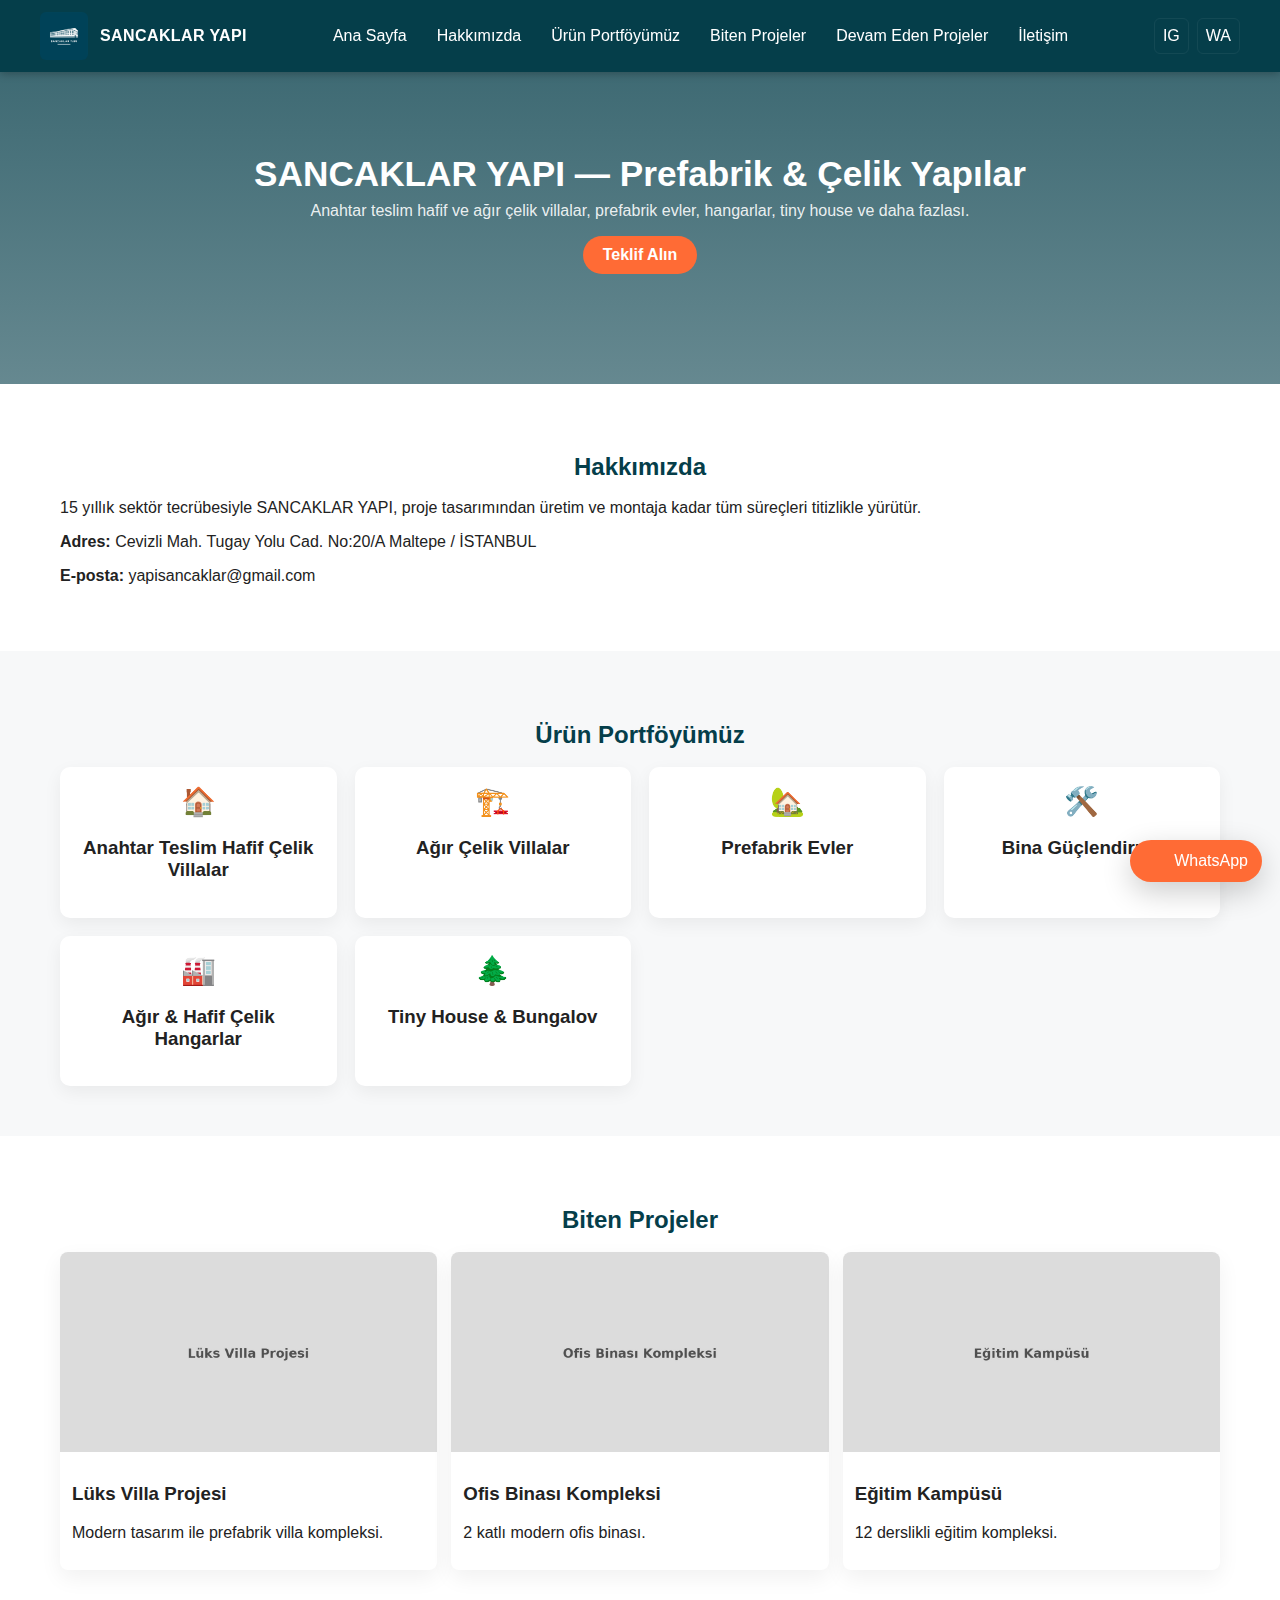
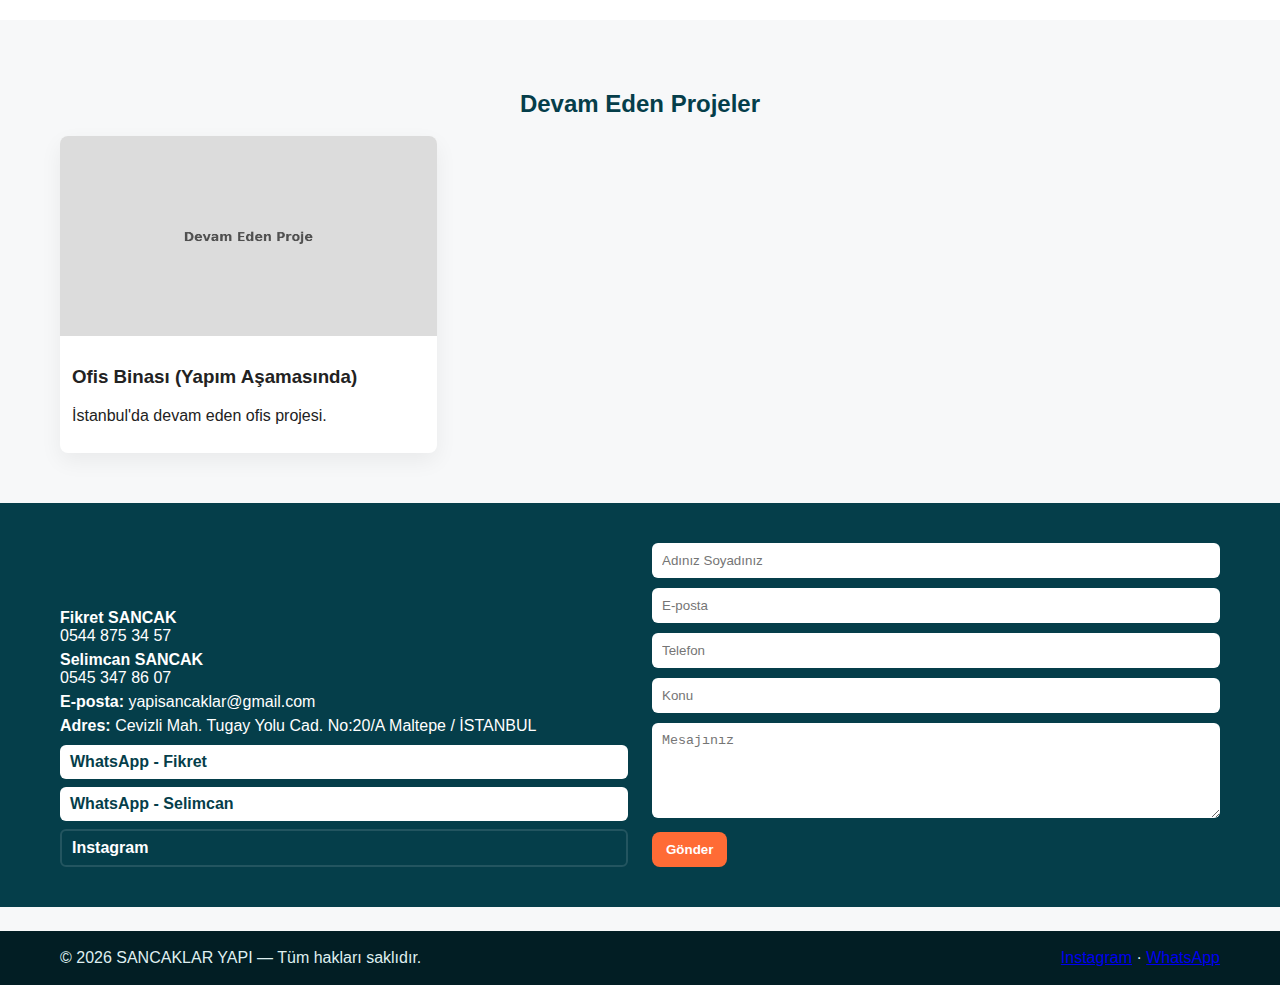
<file: sancaklar_site/index.html>
<!DOCTYPE html>
<html lang="tr">
<head>
  <meta charset="utf-8" />
  <meta name="viewport" content="width=device-width,initial-scale=1" />
  <title>SANCAKLAR YAPI - Prefabrik & Çelik Yapılar</title>
  <meta name="description" content="SANCAKLAR YAPI - Anahtar teslim hafif/ ağır çelik villalar, prefabrik evler, bina güçlendirme, hangarlar, tiny house, bungalov.">
  <link rel="stylesheet" href="assets/style.css">
</head>
<body>
  <header class="site-header">
    <div class="container header-inner">
      <div class="brand">
        <img src="assets/logo.jpg" alt="SANCAKLAR YAPI Logo" class="logo" />
        <div class="logo-text">SANCAKLAR YAPI</div>
      </div>
      <nav>
        <ul class="nav-links" id="navLinks">
          <li><a href="#home">Ana Sayfa</a></li>
          <li><a href="#about">Hakkımızda</a></li>
          <li><a href="#products">Ürün Portföyümüz</a></li>
          <li><a href="#completed">Biten Projeler</a></li>
          <li><a href="#ongoing">Devam Eden Projeler</a></li>
          <li><a href="#contact">İletişim</a></li>
        </ul>
      </nav>
      <div class="social">
        <a href="https://www.instagram.com/" target="_blank" rel="noopener" aria-label="Instagram" class="social-link">IG</a>
        <a href="https://wa.me/905448753457" target="_blank" rel="noopener" aria-label="WhatsApp Fikret" class="social-link">WA</a>
      </div>
      <button id="mobileToggle" class="mobile-toggle" aria-label="Menu">☰</button>
    </div>
  </header>

  <main>
    <section id="home" class="hero">
      <div class="container hero-inner">
        <h1>SANCAKLAR YAPI — Prefabrik & Çelik Yapılar</h1>
        <p>Anahtar teslim hafif ve ağır çelik villalar, prefabrik evler, hangarlar, tiny house ve daha fazlası.</p>
        <a class="cta" href="#contact">Teklif Alın</a>
      </div>
    </section>

    <section id="about" class="section">
      <div class="container">
        <h2>Hakkımızda</h2>
        <p>15 yıllık sektör tecrübesiyle SANCAKLAR YAPI, proje tasarımından üretim ve montaja kadar tüm süreçleri titizlikle yürütür.</p>
        <p><strong>Adres:</strong> Cevizli Mah. Tugay Yolu Cad. No:20/A Maltepe / İSTANBUL</p>
        <p><strong>E-posta:</strong> yapisancaklar@gmail.com</p>
      </div>
    </section>

    <section id="products" class="section light">
      <div class="container">
        <h2>Ürün Portföyümüz</h2>
        <div class="grid services">
          <div class="card"><div class="icon">🏠</div><h3>Anahtar Teslim Hafif Çelik Villalar</h3></div>
          <div class="card"><div class="icon">🏗️</div><h3>Ağır Çelik Villalar</h3></div>
          <div class="card"><div class="icon">🏡</div><h3>Prefabrik Evler</h3></div>
          <div class="card"><div class="icon">🛠️</div><h3>Bina Güçlendirme</h3></div>
          <div class="card"><div class="icon">🏭</div><h3>Ağır & Hafif Çelik Hangarlar</h3></div>
          <div class="card"><div class="icon">🌲</div><h3>Tiny House & Bungalov</h3></div>
        </div>
      </div>
    </section>

    <section id="completed" class="section">
      <div class="container">
        <h2>Biten Projeler</h2>
        <div class="projects-grid">
          <article class="project-card">
            <img src="assets/projects/project1.jpg" alt="Lüks Villa Projesi" />
            <div class="info"><h3>Lüks Villa Projesi</h3><p>Modern tasarım ile prefabrik villa kompleksi.</p></div>
          </article>
          <article class="project-card">
            <img src="assets/projects/project2.jpg" alt="Ofis Binası Kompleksi" />
            <div class="info"><h3>Ofis Binası Kompleksi</h3><p>2 katlı modern ofis binası.</p></div>
          </article>
          <article class="project-card">
            <img src="assets/projects/project3.jpg" alt="Eğitim Kampüsü" />
            <div class="info"><h3>Eğitim Kampüsü</h3><p>12 derslikli eğitim kompleksi.</p></div>
          </article>
        </div>
      </div>
    </section>

    <section id="ongoing" class="section light">
      <div class="container">
        <h2>Devam Eden Projeler</h2>
        <div class="projects-grid">
          <article class="project-card">
            <img src="assets/projects/project4.jpg" alt="Devam Eden Proje" />
            <div class="info"><h3>Ofis Binası (Yapım Aşamasında)</h3><p>İstanbul'da devam eden ofis projesi.</p></div>
          </article>
        </div>
      </div>
    </section>

    <section id="contact" class="section contact">
      <div class="container contact-inner">
        <div class="contact-info">
          <h2>İletişim</h2>
          <p><strong>Fikret SANCAK</strong><br>0544 875 34 57</p>
          <p><strong>Selimcan SANCAK</strong><br>0545 347 86 07</p>
          <p><strong>E-posta:</strong> yapisancaklar@gmail.com</p>
          <p><strong>Adres:</strong> Cevizli Mah. Tugay Yolu Cad. No:20/A Maltepe / İSTANBUL</p>
          <div class="contact-actions">
            <a href="https://wa.me/905448753457" target="_blank" class="btn">WhatsApp - Fikret</a>
            <a href="https://wa.me/905453478607" target="_blank" class="btn">WhatsApp - Selimcan</a>
            <a href="https://www.instagram.com/" target="_blank" class="btn outline">Instagram</a>
          </div>
        </div>
        <form class="contact-form" id="contactForm" onsubmit="return false;">
          <input name="name" placeholder="Adınız Soyadınız" required />
          <input name="email" placeholder="E-posta" type="email" required />
          <input name="phone" placeholder="Telefon" />
          <input name="subject" placeholder="Konu" required />
          <textarea name="message" placeholder="Mesajınız" rows="5" required></textarea>
          <button class="btn primary" onclick="submitForm()">Gönder</button>
        </form>
      </div>
    </section>
  </main>

  <footer class="site-footer">
    <div class="container">
      <div class="footer-inner">
        <div>© <span id="year"></span> SANCAKLAR YAPI — Tüm hakları saklıdır.</div>
        <div class="footer-social">
          <a href="https://www.instagram.com/" target="_blank">Instagram</a> ·
          <a href="https://wa.me/905448753457" target="_blank">WhatsApp</a>
        </div>
      </div>
    </div>
  </footer>

  <!-- Floating quick WhatsApp button -->
  <a class="whatsapp-float" href="https://wa.me/905448753457" target="_blank" aria-label="WhatsApp Hemen">
    <svg width="22" height="22" viewBox="0 0 24 24" fill="none" aria-hidden="true"><path d="M20.5 3.5L3.5 20.5" stroke="#fff" stroke-width="0"/></svg>
    <span>WhatsApp</span>
  </a>

  <script>
    document.getElementById('year').textContent = new Date().getFullYear();
    // mobile nav
    document.getElementById('mobileToggle').addEventListener('click', function(){
      document.getElementById('navLinks').classList.toggle('active');
    });

    function submitForm(){
      alert('Mesajınız gönderildi! (Demo). Gerçek gönderim için backend veya FormService bağlanmalı.');
      document.getElementById('contactForm').reset();
    }
  </script>
</body>
</html>
</file>
<file: sancaklar_site/assets/style.css>
/* Simple clean CSS for Sancaklar Yapı demo */
:root{
  --primary:#ff6b35;
  --dark:#053e4a;
  --muted:#7b8b8e;
  --bg:#f7f8f9;
  --white:#ffffff;
}
*{box-sizing:border-box}
html,body{height:100%}
body{font-family:Arial,Helvetica,sans-serif;margin:0;color:#222;background:var(--bg);-webkit-font-smoothing:antialiased}
.container{max-width:1200px;margin:0 auto;padding:0 20px}
.site-header{position:fixed;top:0;left:0;width:100%;background:var(--dark);color:var(--white);z-index:40;box-shadow:0 2px 8px rgba(0,0,0,.25)}
.header-inner{display:flex;align-items:center;justify-content:space-between;padding:12px 0}
.brand{display:flex;align-items:center;gap:12px}
.brand .logo{height:48px;display:block;border-radius:6px}
.logo-text{font-weight:700;letter-spacing:.4px}
.nav-links{display:flex;gap:14px;list-style:none;margin:0;padding:0}
.nav-links li a{color:var(--white);text-decoration:none;padding:8px;border-radius:6px;display:block}
.nav-links li a:hover{background:rgba(255,255,255,.06)}
.social{display:flex;gap:8px;align-items:center}
.social-link{color:var(--white);text-decoration:none;padding:8px;border-radius:6px;background:transparent;border:1px solid rgba(255,255,255,.06)}
.mobile-toggle{display:none;background:transparent;border:0;color:var(--white);font-size:20px;padding:6px}

/* Hero */
.hero{background-image:linear-gradient(180deg,rgba(5,62,74,.8),rgba(5,62,74,.6));color:#fff;padding:90px 0 70px;text-align:center}
.hero-inner{padding:40px}
.hero h1{font-size:2.2rem;margin-bottom:8px}
.hero p{max-width:800px;margin:8px auto 16px;color:rgba(255,255,255,.9)}
.cta{display:inline-block;background:var(--primary);color:#fff;padding:10px 20px;border-radius:999px;text-decoration:none;font-weight:700}

/* Sections */
.section{padding:50px 0;background:var(--white)}
.section.light{background:var(--bg)}
.section h2{text-align:center;color:var(--dark);margin-bottom:18px}

/* Services grid */
.grid{display:grid;gap:18px}
.services{grid-template-columns:repeat(auto-fill,minmax(220px,1fr))}
.card{background:#fff;padding:18px;border-radius:10px;box-shadow:0 6px 18px rgba(0,0,0,.06);text-align:center}
.card .icon{font-size:28px;margin-bottom:10px}

/* Projects */
.projects-grid{display:grid;grid-template-columns:repeat(auto-fill,minmax(280px,1fr));gap:14px}
.project-card{background:#fff;border-radius:8px;overflow:hidden;box-shadow:0 8px 22px rgba(0,0,0,.06)}
.project-card img{width:100%;height:200px;object-fit:cover;display:block}
.project-card .info{padding:12px}

/* Contact */
.contact{background:var(--dark);color:#fff;padding:40px 0}
.contact-inner{display:grid;grid-template-columns:1fr 1fr;gap:24px}
.contact-info p{margin:6px 0}
.contact-actions{display:flex;flex-direction:column;gap:8px;margin-top:10px}
.btn{display:inline-block;background:#fff;color:var(--dark);padding:8px 10px;border-radius:6px;text-decoration:none;font-weight:700}
.btn.outline{background:transparent;color:#fff;border:2px solid rgba(255,255,255,.12)}
.btn.primary{background:var(--primary);color:#fff;border:0;padding:10px 14px;border-radius:8px}
.contact-form input, .contact-form textarea{width:100%;padding:10px;border-radius:6px;border:0;margin-bottom:10px}

/* Footer */
.site-footer{background:#021e24;color:#dfeff0;padding:18px 0;margin-top:24px}
.footer-inner{display:flex;justify-content:space-between;align-items:center;gap:12px}

/* Floating WhatsApp button */
.whatsapp-float{position:fixed;right:18px;bottom:18px;background:var(--primary);color:#fff;padding:10px 14px;border-radius:999px;display:flex;align-items:center;gap:8px;text-decoration:none;box-shadow:0 10px 30px rgba(0,0,0,.2);z-index:60}

/* Responsive */
@media (max-width:900px){
  .nav-links{display:none;position:absolute;right:14px;top:62px;background:linear-gradient(180deg,#073f49,#042f35);padding:12px;border-radius:8px;flex-direction:column;width:220px}
  .nav-links.active{display:flex}
  .mobile-toggle{display:block}
  .contact-inner{grid-template-columns:1fr}
}
@media (max-width:480px){
  .hero h1{font-size:1.6rem}
  .project-card img{height:160px}
}
</file>
